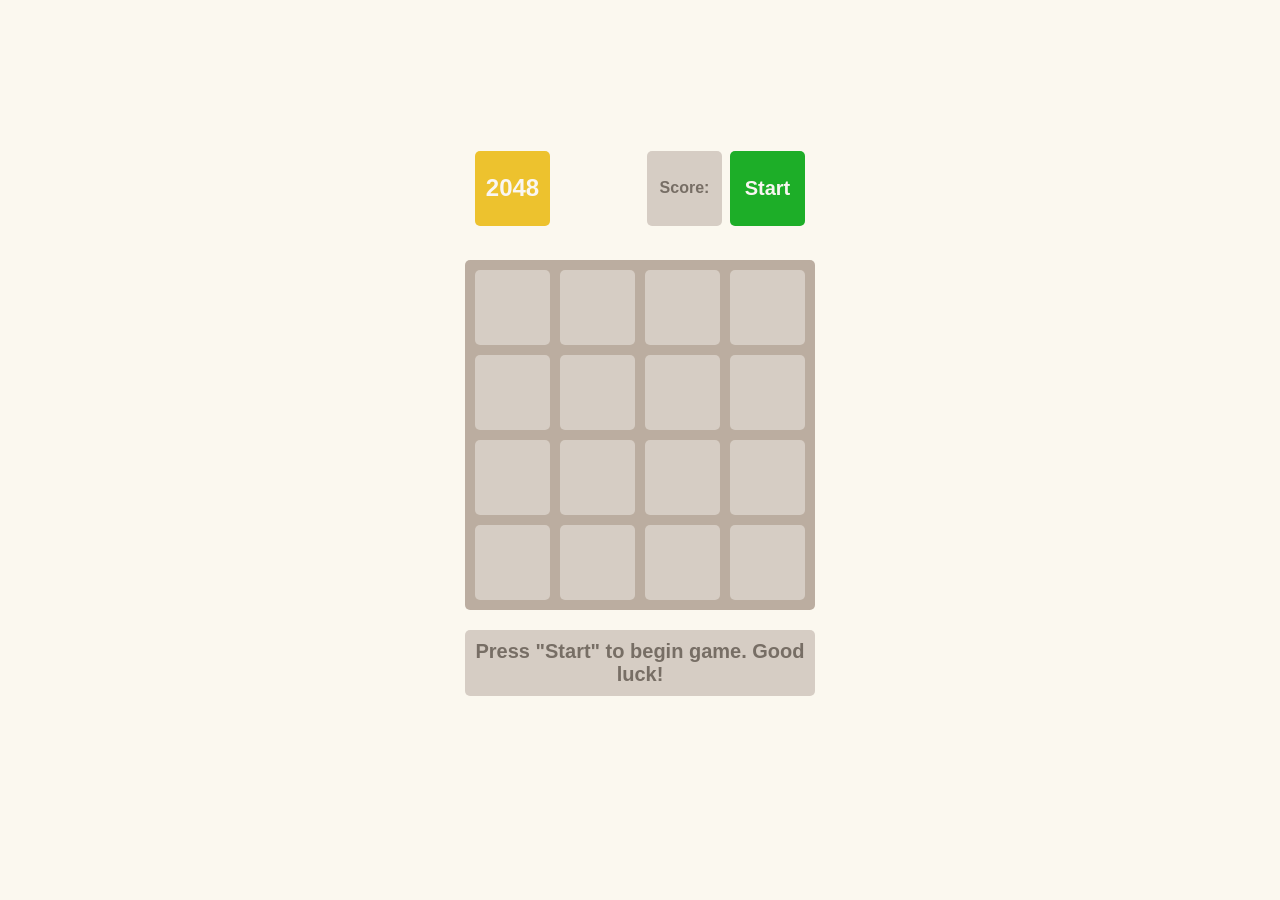
<file: index.html>
<!doctype html><html lang="en"><head><meta charset="utf-8"><meta name="viewport" content="width=device-width, initial-scale=1.0"><title>2048 Game</title><meta http-equiv="Content-Security-Policy" content="default-src 'self'; script-src 'self' 'unsafe-inline'; style-src 'self' 'unsafe-inline'; img-src 'self' data:;"><link rel="stylesheet" href="index.7fc16528.css"><script type="module" src="index.56505949.js"></script><script src="index.70df9253.js" nomodule defer></script></head><body> <div class="container"> <div class="game-header"> <h1>2048</h1> <div class="controls"> <p class="info"> Score: <span class="game-score"></span> </p> <button class="button start">Start</button> </div> </div> <table class="game-field"> <tbody> <tr class="field-row"> <td class="field-cell"></td> <td class="field-cell"></td> <td class="field-cell"></td> <td class="field-cell"></td> </tr> <tr class="field-row"> <td class="field-cell"></td> <td class="field-cell"></td> <td class="field-cell"></td> <td class="field-cell"></td> </tr> <tr class="field-row"> <td class="field-cell"></td> <td class="field-cell"></td> <td class="field-cell"></td> <td class="field-cell"></td> </tr> <tr class="field-row"> <td class="field-cell"></td> <td class="field-cell"></td> <td class="field-cell"></td> <td class="field-cell"></td> </tr> </tbody> </table> <div class="message-container"> <p class="hidden message message-lose">You lose! Restart the game?</p> <p class="hidden message message-win">Winner! Congrats! You did it!</p> <p class="message message-start"> Press "Start" to begin game. Good luck! </p> </div> </div> </body></html>
</file>
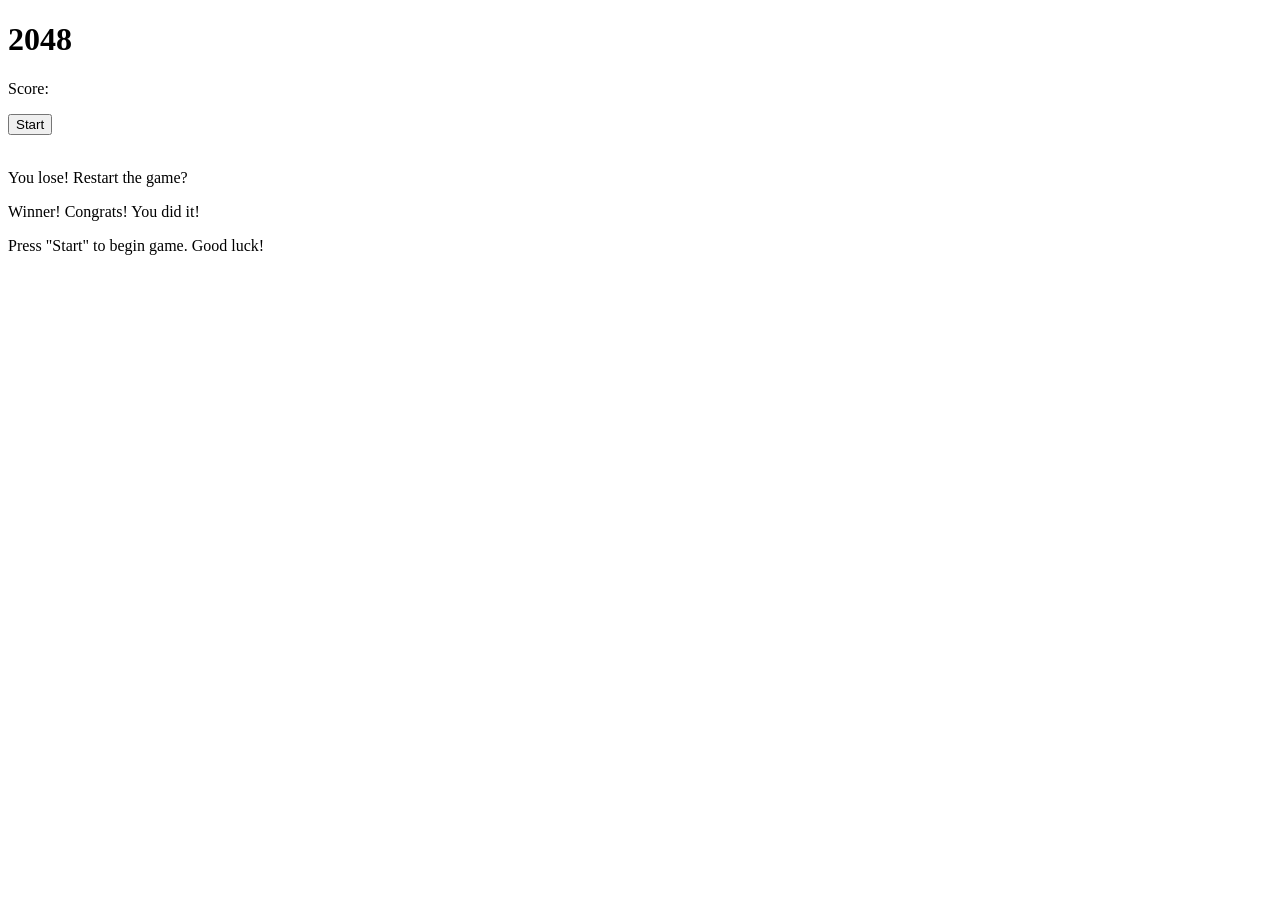
<file: src/index.html>
<!doctype html>
<html lang="en">
  <head>
    <meta charset="UTF-8" />
    <meta
      name="viewport"
      content="width=device-width, initial-scale=1.0"
    />
    <title>2048 Game</title>

    <meta
      http-equiv="Content-Security-Policy"
      content="default-src 'self'; script-src 'self' 'unsafe-inline'; style-src 'self' 'unsafe-inline'; img-src 'self' data:;"
    />

    <link
      rel="stylesheet"
      href="./styles/main.scss"
    />

    <script
      type="module"
      src="./scripts/main.js"
    ></script>
  </head>
  <body>
    <div class="container">
      <div class="game-header">
        <h1>2048</h1>
        <div class="controls">
          <p class="info">
            Score:
            <span class="game-score"></span>
          </p>
          <button class="button start">Start</button>
        </div>
      </div>

      <table class="game-field">
        <tbody>
          <tr class="field-row">
            <td class="field-cell"></td>
            <td class="field-cell"></td>
            <td class="field-cell"></td>
            <td class="field-cell"></td>
          </tr>

          <tr class="field-row">
            <td class="field-cell"></td>
            <td class="field-cell"></td>
            <td class="field-cell"></td>
            <td class="field-cell"></td>
          </tr>

          <tr class="field-row">
            <td class="field-cell"></td>
            <td class="field-cell"></td>
            <td class="field-cell"></td>
            <td class="field-cell"></td>
          </tr>

          <tr class="field-row">
            <td class="field-cell"></td>
            <td class="field-cell"></td>
            <td class="field-cell"></td>
            <td class="field-cell"></td>
          </tr>
        </tbody>
      </table>

      <div class="message-container">
        <p class="message message-lose hidden">You lose! Restart the game?</p>
        <p class="message message-win hidden">Winner! Congrats! You did it!</p>
        <p class="message message-start">
          Press "Start" to begin game. Good luck!
        </p>
      </div>
    </div>
  </body>
</html>
</file>
<file: index.7fc16528.css>
body{background:#fbf8ef;-ms-flex-pack:center;justify-content:center;-ms-flex-align:center;align-items:center;min-height:100vh;margin:0;font-family:sans-serif;font-size:24px;font-weight:900;display:-ms-flexbox;display:flex}.field-cell{color:#776e65;box-sizing:border-box;text-align:center;vertical-align:center;-webkit-user-select:none;-ms-user-select:none;user-select:none;background:#d6cdc4;border-radius:5px;width:75px;height:75px;transition:all .3s}.field-cell--2{background:#eee4da}.field-cell--4{background:#ede0c8}.field-cell--8{color:#f9f6f2;background:#f2b179}.field-cell--16{color:#f9f6f2;background:#f59563}.field-cell--32{color:#f9f6f2;background:#f67c5f}.field-cell--64{color:#f9f6f2;background:#f65e3b}.field-cell--128{color:#f9f6f2;background:#edcf72}.field-cell--256{color:#f9f6f2;background:#edcc61}.field-cell--512{color:#f9f6f2;background:#edc850}.field-cell--1024{color:#f9f6f2;background:#edc53f}.field-cell--2048{color:#f9f6f2;background:#edc22e}.game-field{border-spacing:10px;background:#bbada0;border-radius:5px}.game-header{box-sizing:border-box;-ms-flex-pack:justify;justify-content:space-between;width:100%;margin-bottom:24px;padding:10px;display:-ms-flexbox;display:flex}h1{color:#f9f6f2;box-sizing:border-box;background:#edc22e;border-radius:5px;-ms-flex-pack:center;justify-content:center;-ms-flex-align:center;align-items:center;width:75px;height:75px;margin:0;font-size:24px;display:-ms-flexbox;display:flex}.info{color:#776e65;box-sizing:border-box;background:#d6cdc4;border-radius:5px;-ms-flex-direction:column;flex-direction:column;-ms-flex-pack:center;justify-content:center;-ms-flex-align:center;align-items:center;width:75px;height:75px;margin:0 8px 0 0;font-size:16px;display:-ms-flexbox;display:flex}.controls{display:-ms-flexbox;display:flex}.button{cursor:pointer;color:#f9f6f2;border:none;border-radius:5px;width:75px;height:75px;font-family:sans-serif;font-size:16px;font-weight:700;transition:background .25s}.start{background:#1dae28;font-size:20px}.start:hover{background:#179921}.restart{background:#f1b2b2}.restart:hover{background:#f87474}.message{box-sizing:border-box;color:#776e65;text-align:center;background:#d6cdc4;border-radius:5px;width:100%;padding:10px;font-size:20px}.hidden{display:none}.container{-ms-flex-direction:column;flex-direction:column;-ms-flex-align:center;align-items:center;width:350px;display:-ms-flexbox;display:flex}.message-win{color:#f9f6f2;background:#edc22e}.message-container{width:100%;height:150px}
/*# sourceMappingURL=index.7fc16528.css.map */
</file>
